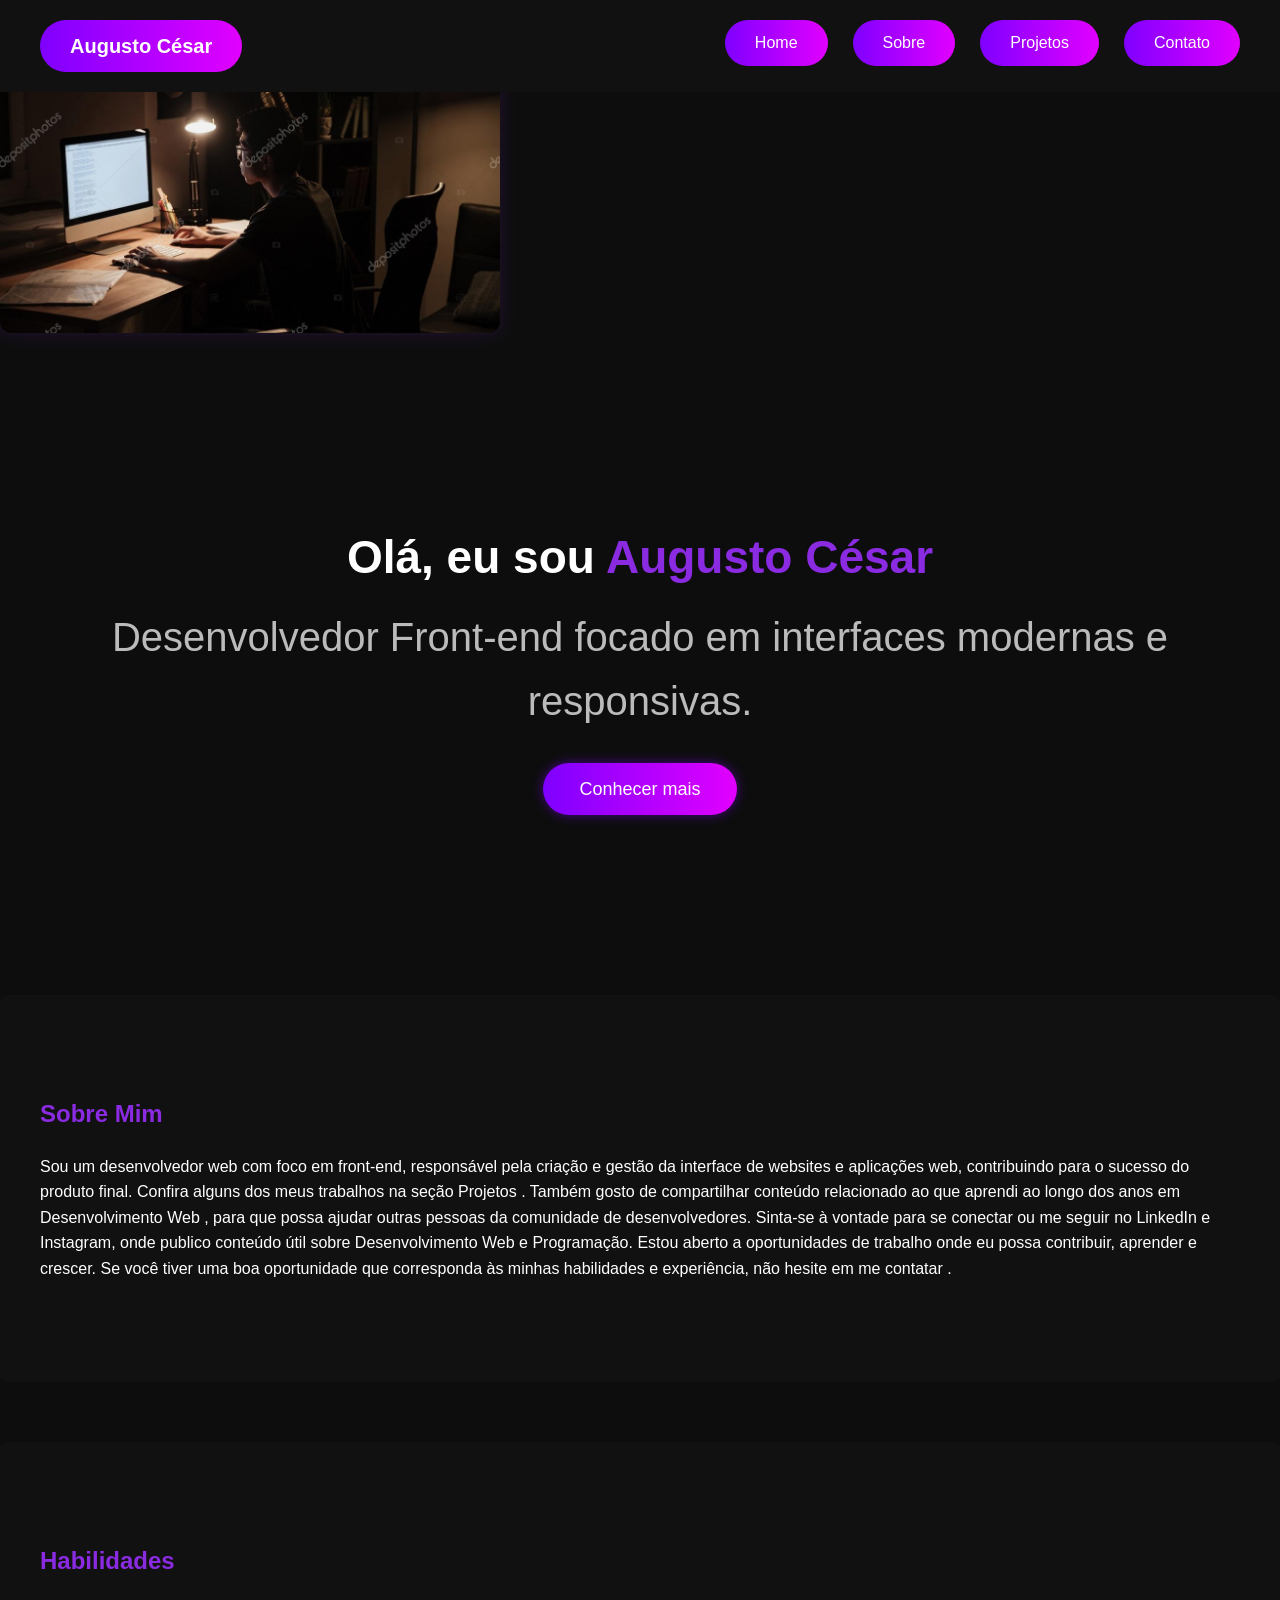
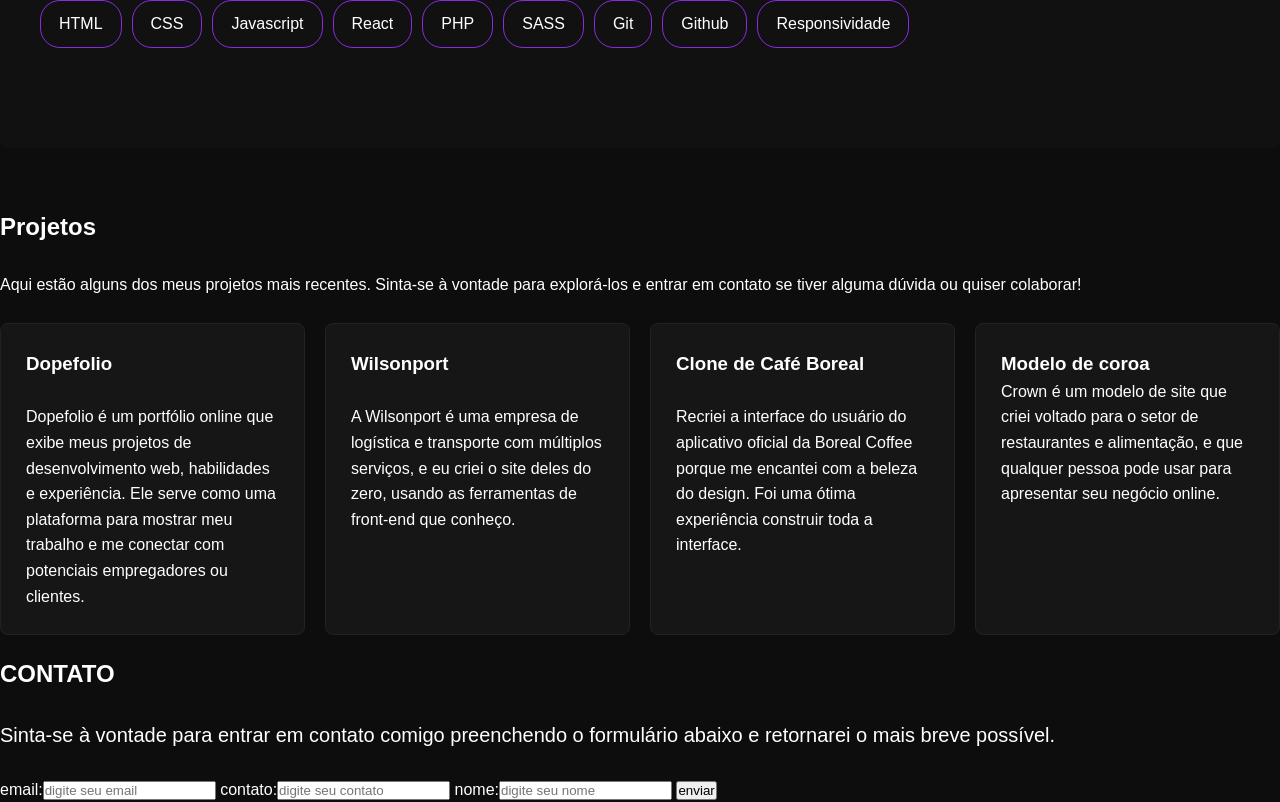
<file: index.html>
<!doctype html>
<html lang="pt-BR">
  <head>
    <meta charset="UTF-8" />
    <meta name="viewport" content="width=device-width, initial-scale=1.0" />
    <title>Augusto César | Desenvolvedor</title>
    <link rel="stylesheet" href="estiloteste.css" />
    <link rel="preconnect" href="https://fonts.googleapis.com" />
    <link rel="preconnect" href="https://fonts.gstatic.com" crossorigin />
    <link
      href="https://fonts.googleapis.com/css2?family=Roboto:ital,wght@0,100..900;1,100..900&display=swap"
      rel="stylesheet"
    />
  </head>
  <body>
    <header class="header">
      <h1 class="logo">Augusto César</h1>
      <nav>
        <ul>
          <li><a href="#home">Home</a></li>
          <li><a href="#sobre">Sobre</a></li>
          <li><a href="#projetos">Projetos</a></li>
          <li><a href="#contato">Contato</a></li>
        </ul>
      </nav>
    </header>

  <div class="hero-img">
      <img src="img/focus.jpg" alt="Programador trabalhando">
    </div>


    <section class="hero reveal">
      <h2>Olá, eu sou <span>Augusto César</span></h2>
      <p>
        Desenvolvedor Front-end focado em interfaces modernas e responsivas.
      </p>
      <a href="#sobre" class="btn-cta">Conhecer mais</a>
    </section>

    <section id="sobre" class="sobre reveal">
      <h2>Sobre Mim</h2>
      <p>
        Sou um desenvolvedor web com foco em front-end, responsável pela criação
        e gestão da interface de websites e aplicações web, contribuindo para o
        sucesso do produto final. Confira alguns dos meus trabalhos na seção
        Projetos . Também gosto de compartilhar conteúdo relacionado ao que
        aprendi ao longo dos anos em Desenvolvimento Web , para que possa ajudar
        outras pessoas da comunidade de desenvolvedores. Sinta-se à vontade para
        se conectar ou me seguir no LinkedIn e Instagram, onde publico conteúdo
        útil sobre Desenvolvimento Web e Programação. Estou aberto a
        oportunidades de trabalho onde eu possa contribuir, aprender e crescer.
        Se você tiver uma boa oportunidade que corresponda às minhas habilidades
        e experiência, não hesite em me contatar .
      </p>
    </section>

    <section id="habilidades" class="habilidades reveal">
      <h2>Habilidades</h2>

      <div class="skills">
        <span>HTML</span>
        <span>CSS</span>
        <span>Javascript</span>
        <span>React</span>
        <span>PHP</span>
        <span>SASS</span>
        <span>Git</span>
        <span>Github</span>
        <span>Responsividade</span>
      </div>
    </section>

    <section id="projetos" class="projetos-reveal">
      <h2>Projetos</h2><br>
      <p>
        Aqui estão alguns dos meus projetos mais recentes. Sinta-se à vontade
        para explorá-los e entrar em contato se tiver alguma dúvida ou quiser
        colaborar!
      </p>
      <br />

      <div class="grid-projetos">
        <a href="img/dopefolio.png" target="_blank" class="card">
          <h3>Dopefolio</h3>
          <br />
          <p>
            Dopefolio é um portfólio online que exibe meus projetos de
            desenvolvimento web, habilidades e experiência. Ele serve como uma
            plataforma para mostrar meu trabalho e me conectar com potenciais
            empregadores ou clientes.
          </p>
        </a>

        <a href="img/wilsonport.jpeg" target="_blank" class="card">
          <h3>Wilsonport</h3>
          <br />
          <p>
            A Wilsonport é uma empresa de logística e transporte com múltiplos
            serviços, e eu criei o site deles do zero, usando as ferramentas de
            front-end que conheço.
          </p>
        </a>

        <a href="img/boreal-coffee-clone.jpeg" target="_blank" class="card">
          <h3>Clone de Café Boreal</h3>
          <br />
          <p>
            Recriei a interface do usuário do aplicativo oficial da Boreal
            Coffee porque me encantei com a beleza do design. Foi uma ótima
            experiência construir toda a interface.
          </p>
        </a>

        <a href="img/crown-template delicious food.jpeg" target="_blank" class="card">
          <h3>Modelo de coroa</h3>
          <p>
            Crown é um modelo de site que criei voltado para o setor de
            restaurantes e alimentação, e que qualquer pessoa pode usar para
            apresentar seu negócio online.
          </p>
        </a>
        </>
      </div>
    </section>

    <section>
      <h2 id="Contato">CONTATO</h2><br>
      <p style="font-size: 20px;">
        Sinta-se à vontade para entrar em contato comigo preenchendo o
        formulário abaixo e retornarei o mais breve possível.
      </p>
      <br />

      <form action="">
<label for="email">email:</label><input placeholder="digite seu email" type="email">
<label for="contato">contato:</label><input placeholder="digite seu contato" type="text">
<label for="nome">nome:</label><input placeholder="digite seu nome" type="text">
<button class="enviar">enviar</button>
</form>

    <script src="script.js"></script>
  </body>
</html>
</file>
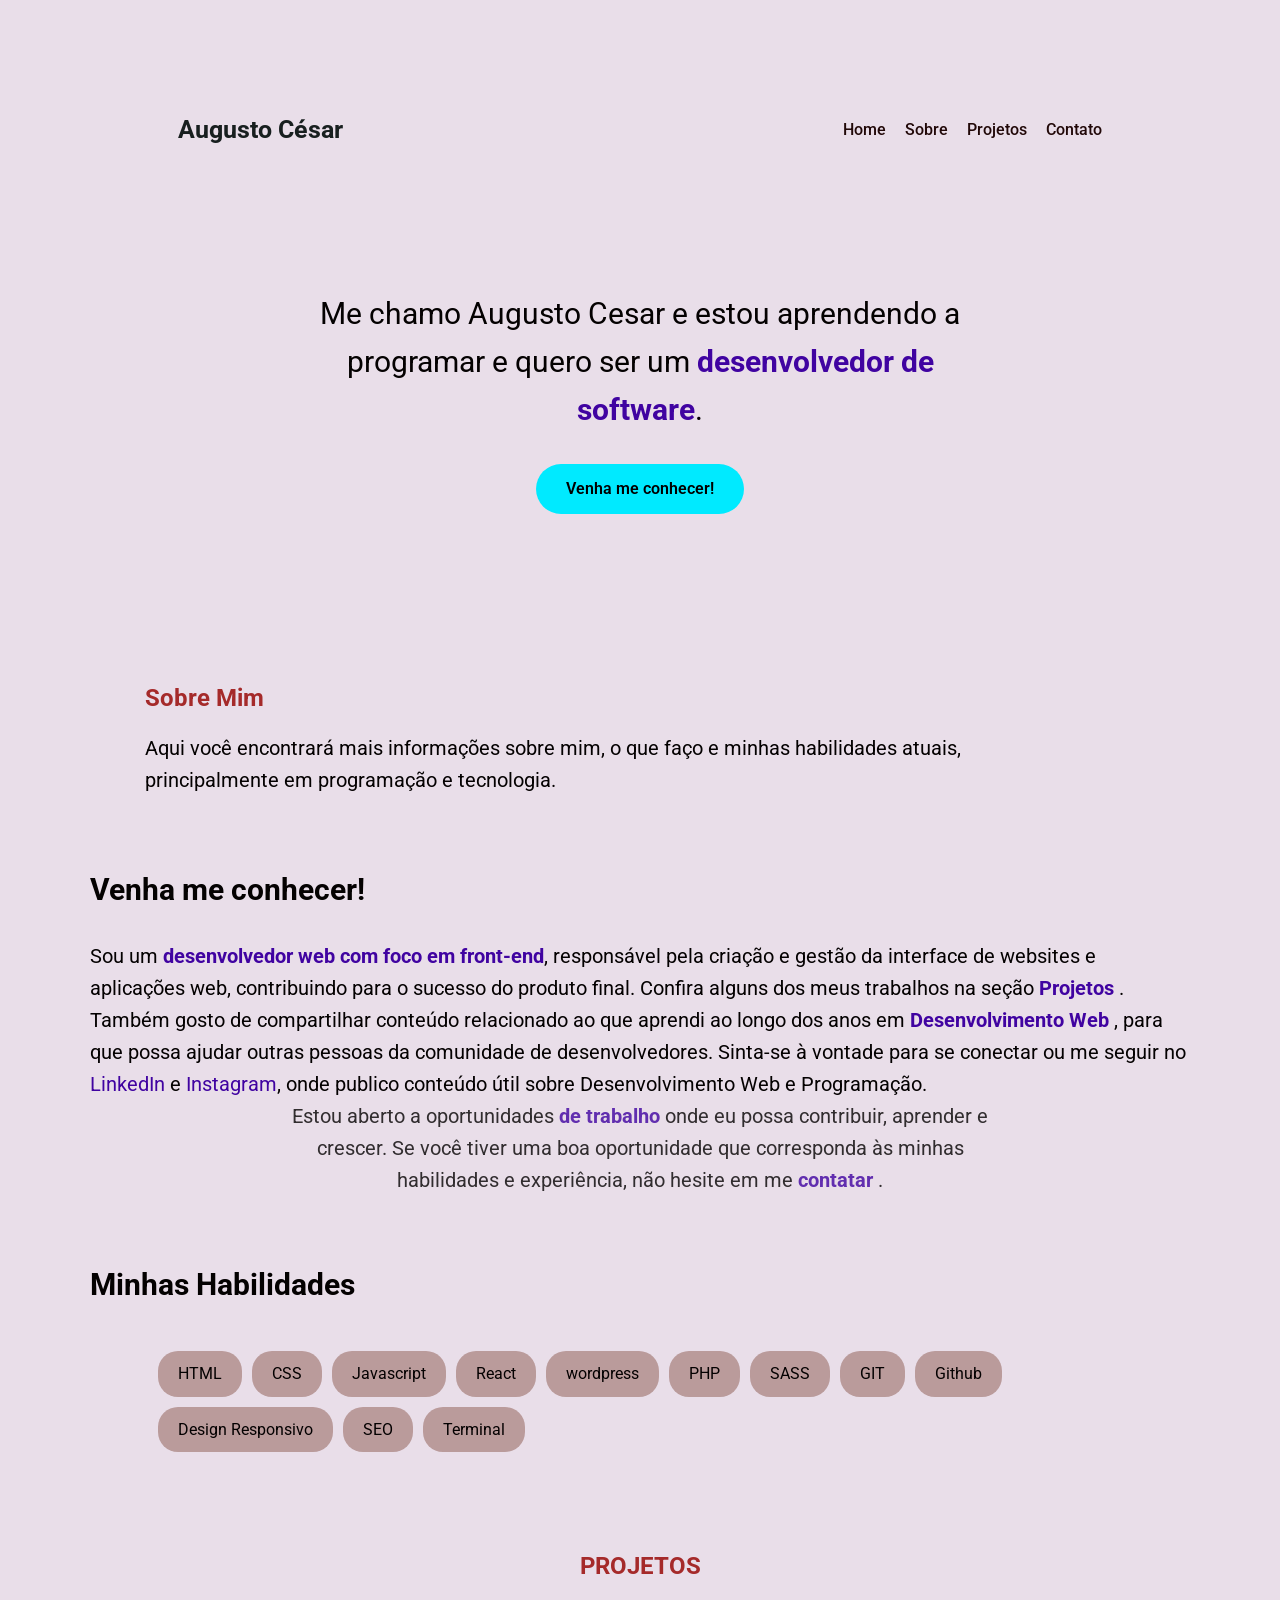
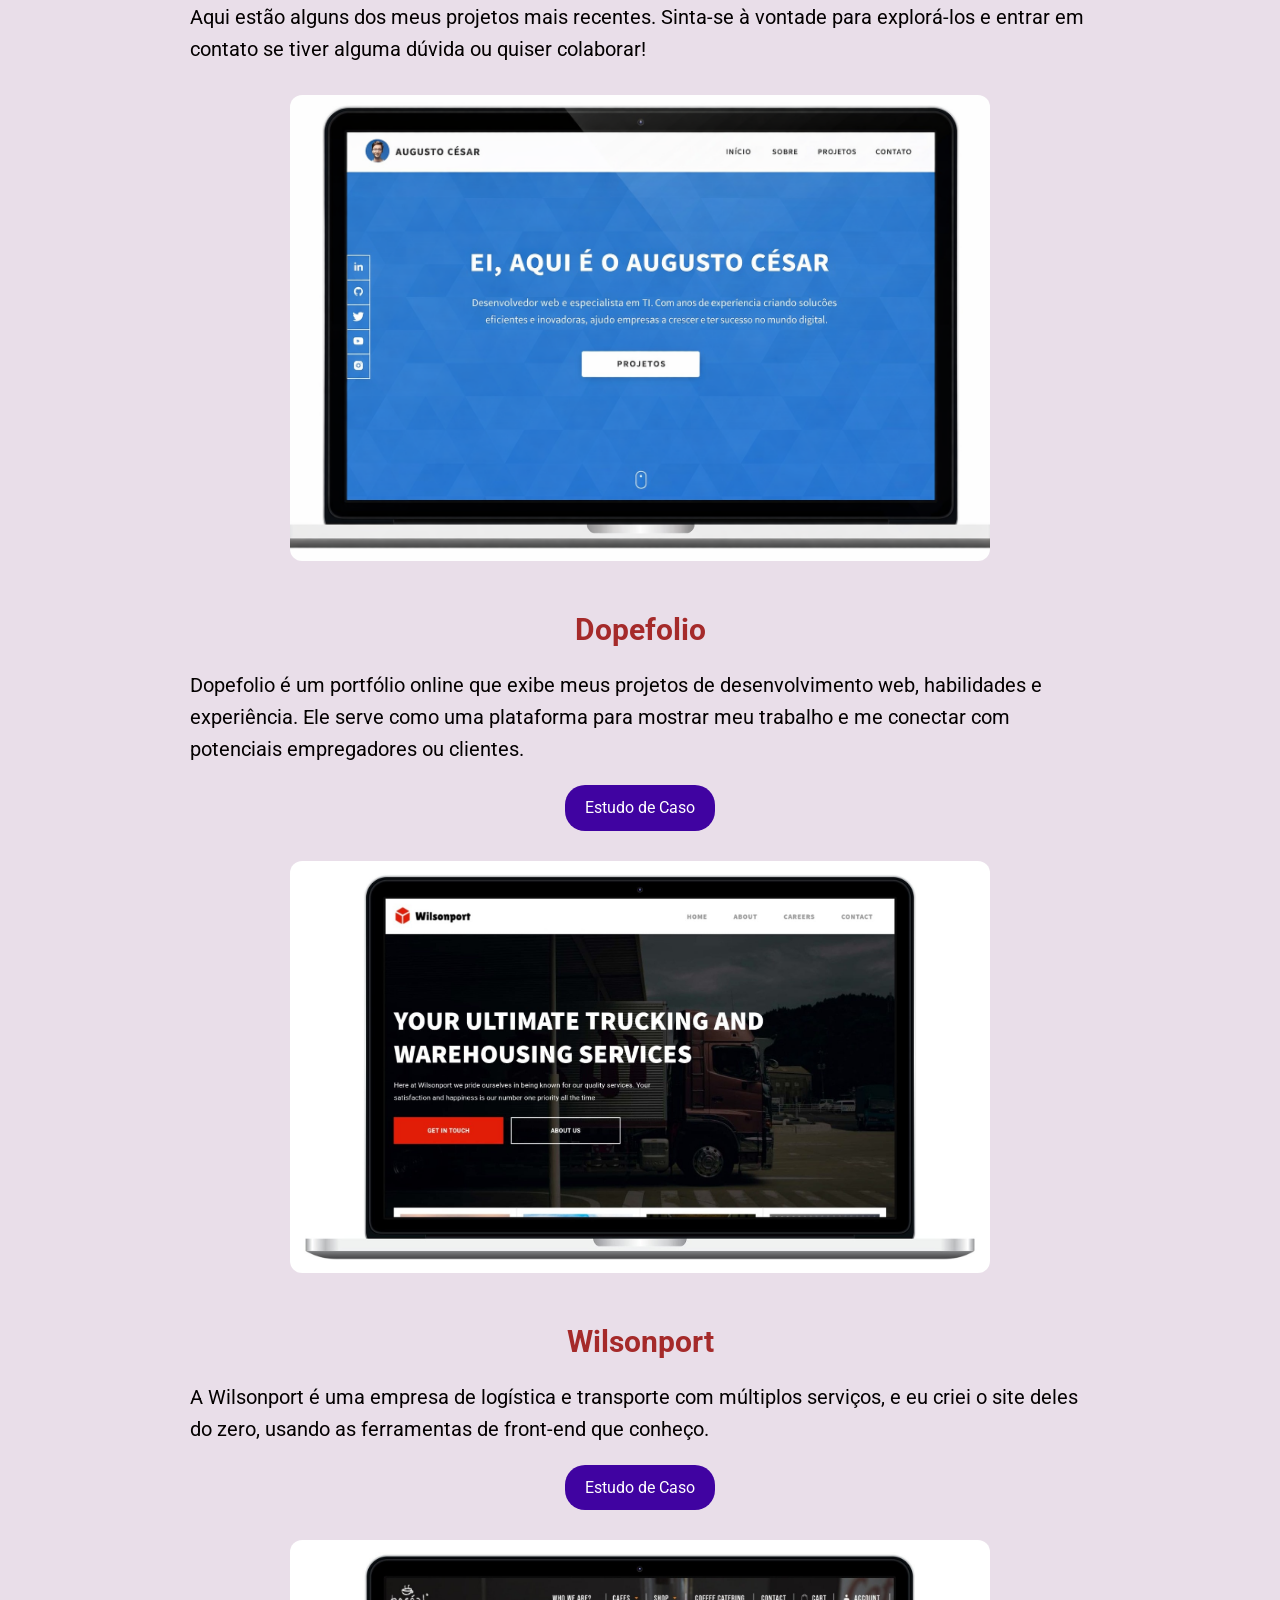
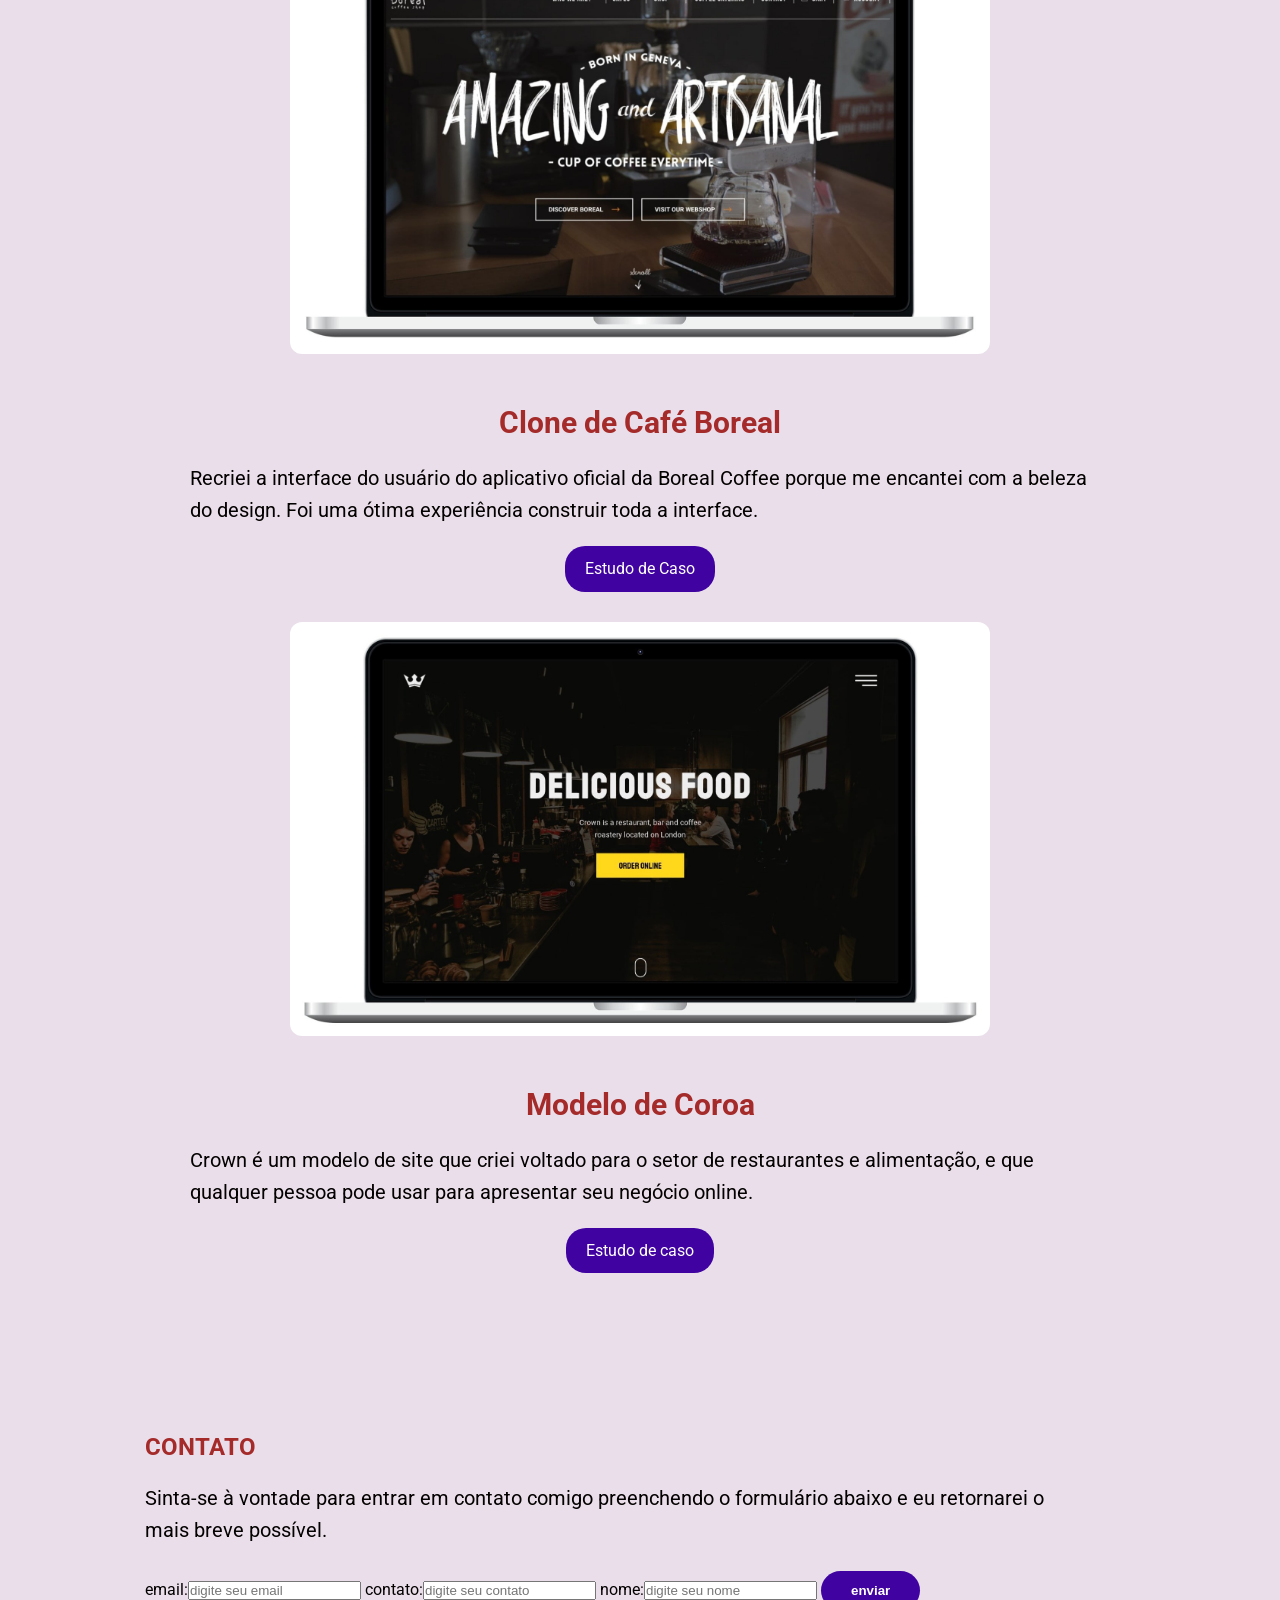
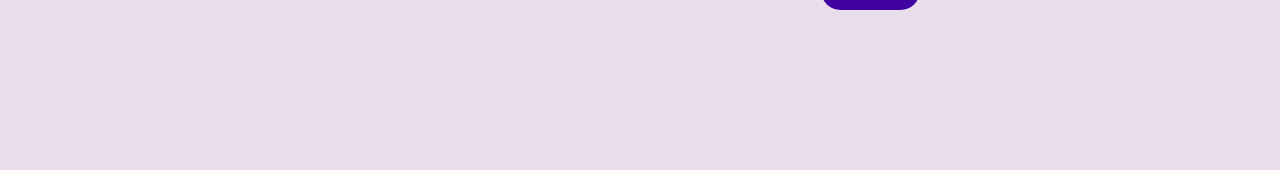
<file: index02.html>
<!doctype html>
<html lang="en">
  <head>
    <meta charset="UTF-8" />
    <meta name="viewport" content="width=device-width, initial-scale=1.0" />
    <title>Augusto | Portifolio</title>
    <link rel="stylesheet" href="estilo.css" />
    <link rel="preconnect" href="https://fonts.googleapis.com" />
    <link rel="preconnect" href="https://fonts.gstatic.com" crossorigin />
    <link
      href="https://fonts.googleapis.com/css2?family=Roboto:ital,wght@0,100..900;1,100..900&display=swap"
      rel="stylesheet"
    />
  </head>

  <body>
    <header>
      <h1 class="logo">Augusto César</h1>

      <div>
        <a href="Home">Home</a>
        <a href="Sobre">Sobre</a>
        <a href="Projetos">Projetos</a>
        <a href="Contato">Contato</a>
      </div>
    </header>

    <main id="home">
      <p>
        Me chamo Augusto Cesar e estou aprendendo a programar e quero ser um
        <strong>desenvolvedor de software</strong>.
      </p>
      <a href="#projetos" class="btn">Venha me conhecer!</a>
    </main>

    <section>
      <h2>Sobre Mim</h2>
      <p>
        Aqui você encontrará mais informações sobre mim, o que faço e minhas
        habilidades atuais, principalmente em programação e tecnologia.
      </p>
    </section>

    <h3>
      <font dir="auto"> Venha me conhecer!</font>
    </h3>
    <br />
    <p>
      Sou um <strong>desenvolvedor web com foco em front-end</strong>,
      responsável pela criação e gestão da interface de websites e aplicações
      web, contribuindo para o sucesso do produto final. Confira alguns dos meus
      trabalhos na seção <strong>Projetos</strong> .
    </p>
    <p class="sobre-mim-p">
      Também gosto de compartilhar conteúdo relacionado ao que aprendi ao longo
      dos anos em <strong>Desenvolvimento Web</strong>
      , para que possa ajudar outras pessoas da comunidade de desenvolvedores.
      Sinta-se à vontade para se conectar ou me seguir no
      <a href="https://www.linkedin.com/in/augusto-c%C3%A9sar-535107217/"
        >LinkedIn</a
      >
      e <a href="">Instagram</a>, onde publico conteúdo útil sobre
      Desenvolvimento Web e Programação.
    </p>
    <p>
      Estou aberto a oportunidades <strong>de trabalho</strong> onde eu possa
      contribuir, aprender e crescer. Se você tiver uma boa oportunidade que
      corresponda às minhas habilidades e experiência, não hesite em me
      <strong>contatar</strong> .
    </p>
    <br />

    <h3>Minhas Habilidades</h3>
    <div class="container-habilidades">
      <div>HTML</div>
      <div>CSS</div>
      <div>Javascript</div>
      <div>React</div>
      <div>wordpress</div>
      <div>PHP</div>
      <div>SASS</div>
      <div>GIT</div>
      <div>Github</div>
      <div>Design Responsivo</div>
      <div>SEO</div>
      <div>Terminal</div>
    </div>

    <section class="projetos-container">
      <h2>PROJETOS</h2>
      <p>
        Aqui estão alguns dos meus projetos mais recentes. Sinta-se à vontade
        para explorá-los e entrar em contato se tiver alguma dúvida ou quiser
        colaborar!
      </p>

      <img src="img/dopefolio.png" alt="Captura de tela do projeto 1" />

      <h3>Dopefolio</h3>
      <p>
        Dopefolio é um portfólio online que exibe meus projetos de
        desenvolvimento web, habilidades e experiência. Ele serve como uma
        plataforma para mostrar meu trabalho e me conectar com potenciais
        empregadores ou clientes.
      </p>

      <a class="estudo-de-caso">Estudo de Caso</a>

      <img src="img/wilsonport.jpeg" alt="Projeto Wilsonport" />

      <h3>Wilsonport</h3>
      <p>
        A Wilsonport é uma empresa de logística e transporte com múltiplos
        serviços, e eu criei o site deles do zero, usando as ferramentas de
        front-end que conheço.
      </p>

      <a class="estudo-de-caso">Estudo de Caso</a>

      <img src="img/boreal-coffee-clone.jpeg" alt="Clone Boreal Coffee" />
      <h3>Clone de Café Boreal</h3>

      <p>
        Recriei a interface do usuário do aplicativo oficial da Boreal Coffee
        porque me encantei com a beleza do design. Foi uma ótima experiência
        construir toda a interface.
      </p>

      <a class="estudo-de-caso">Estudo de Caso</a>

      <img
        src="img/crown-template delicious food.jpeg"
        alt="Captura de tela de software"
      />

      <h3>Modelo de Coroa</h3>

      <p>
        Crown é um modelo de site que criei voltado para o setor de restaurantes
        e alimentação, e que qualquer pessoa pode usar para apresentar seu
        negócio online.
      </p>

      <a class="estudo-de-caso">Estudo de caso</a>
    </section>

    <section>
      <h2 id="Contato">CONTATO</h2>
      <p>
        Sinta-se à vontade para entrar em contato comigo preenchendo o
        formulário abaixo e eu retornarei o mais breve possível.
      </p>
      <br />

      <form action="">
<label for="email">email:</label><input placeholder="digite seu email" type="email">
<label for="contato">contato:</label><input placeholder="digite seu contato" type="text">
<label for="nome">nome:</label><input placeholder="digite seu nome" type="text">
<button class="enviar">enviar</button>
</form>
    </section>
  </body>
</html>
</file>
<file: estiloteste.css>
/* ===== Configuração Geral ===== */
* {
  margin: 0;
  padding: 0;
  box-sizing: border-box;
}

body {
  background: #0d0d0d;
  color: #fff;
  font-family: "Arial, Helvetica", sans-serif;
  line-height: 1.6;
}

/* ===== Header ===== */
.header {
  width: 100%;
  display: flex;
  justify-content: space-between;
  padding: 20px 40px;
  background: #111;
  position: fixed;
  top: 0;
  z-index: 1000;
}

.logo {
  font-size: 20px;
  font-weight: bold;
  color: #8a2be2;
  color: #fff;
  background: linear-gradient(90deg, #7f00ff, #e100ff);
  border-radius: 40px;
  display: flex;
  padding: 10px 30px;
}

.header ul {
  display: flex;
  gap: 25px;
}

.header ul li {
  list-style: none;
}

.header a {
  text-decoration: none;
  color: #bbb;
  transition: 0.3s;
  color: #fff;
  background: linear-gradient(90deg, #7f00ff, #e100ff);
  border-radius: 40px;
  display: flex;
  padding: 10px 30px;
}

.header a:hover {
  color: #8a2be2;
}

/* ===== Hero ===== */
.hero {
  text-align: center;
  padding: 180px 20px 120px;
}

.hero h2 {
  font-size: 46px;
  font-weight: bold;
}

.hero span {
  color: #8a2be2;
}

.hero p {
  margin-top: 10px;
  color: #bbb;
  font-size: 40px;
}

.btn-cta {
  display: inline-block;
  margin-top: 30px;
  padding: 12px 36px;
  color: #fff;
  background: linear-gradient(90deg, #7f00ff, #e100ff);
  border-radius: 30px;
  text-decoration: none;
  font-size: 18px;
  transition: 0.3s;
  box-shadow: 0 0 12px #7f00ff80;
}

.btn-cta:hover {
  transform: scale(1.05);
}

.projetos-reveal {
  cursor: pointer;
}

/* ===== Sobre ===== */
.sobre,
.habilidades,
.projetos,
.footer {
  padding: 100px 40px;
  background: #111;
  margin: 60px 0;
  border-radius: 8px;
}

.sobre h2,
.habilidades h2,
.projetos h2 {
  color: #8a2be2;
  margin-bottom: 20px;
}

/* ===== Habilidades ===== */
.skills {
  display: flex;
  flex-wrap: wrap;
  gap: 10px;
}

.skills span {
  padding: 10px 18px;
  border: 1px solid #8a2be2;
  border-radius: 20px;
  cursor: default;
  transition: 0.3s;
}

.skills span:hover {
  background: #8a2be2;
}

/* ===== Projetos ===== */
.grid-projetos {
  
  margin-bottom: 20px;
  display: grid;
  grid-template-columns: repeat(auto-fit, minmax(250px, 1fr));
  gap: 20px;
}

.card {
  background: #161616;
  cursor: pointer;
  text-decoration: none;
  color: #fff;
  padding: 25px;
  border-radius: 8px;
  transition: 0.3s;
  border: 1px solid #222;
}

.card:hover {
  transform: translateY(-5px);
  border-color: #8a2be2;
}

/* ===== Footer ===== */
.footer {
  text-align: center;
  padding: 60px 20px;
  margin-bottom: 0;
}

.hero-container {
  display: flex;
  align-items: center;
  justify-content: center;
  gap: 50px;
  padding-top: 60px;
  flex-wrap: wrap;
}

.hero-img img {
  width: 500px;
  border-radius: 12px;
  object-fit: cover;
  box-shadow: 0 0 18px #8a2be230;
  filter: brightness(0.95);
  transition: 0.3s;
}
</file>
<file: estilo.css>
*{
margin: 0;
padding: 0;
box-sizing: border-box;}

body{
font-family: "Roboto", sans-serif;
background-color: rgb(233, 222, 233);
color: #040101;
line-height: 1.6;
padding: 90px;
}

header{
position:relative;
top: 0;
width: 100%;
background: rgba(15,15,15, 0.9)
backdrop-filter:blur(10px);
display: flex;
justify-content: space-between;
align-items: center;
padding: 20px 8%;
z-index:1000;
}



.sobre-mim-p a{
color: #4003a1;
text-decoration: none;
}

h3{
font-size: 30px;
}

.container-habilidades{
margin-top: 32px;
margin-left: -20px;
}

.projetos-container{
display: flex;
flex-direction: column;
align-items: center;
justify-content: center;}

.estudo-de-caso{
background-color: #4003a1;
padding: 10px 20px;
color:#fff;
margin-top: 20px;
border-radius: 20px;
}

p{
font-size: 20px;}

.logo{
font-size: 25px;
font-weight: 700;
color: #181f1f;}

header div a{
text-decoration: none;
color: #210808;
margin-left: 25px;
transition: 0.3s;
font-weight: 500;}

header div a:hover{
color: #10373a;
}

main{
text-align: center;
padding: 120px 8% 80px;
background-color: radial-gradient(circle at top right, #0f0f0f);
}

main p {
font-size: 25px;
max-width: 700px;
margin: 0 auto 30px;
}

strong{
color: #4003a1;
}

.btn{
display: inline-block;
padding:12px 30px ;
background-color:#00eaff ;
color: #000; ;
text-decoration:none;
border-radius:30px ;
font-weight: 600 ;
transition:0.3s ;}

.btn:hover{
background-color: #00c8d8;
}

section h2,
section h3{
margin-top: 15px;
color: brown;
}

section p{
max-width: 900px;
margin-top: 15px;
}

section + h3 + div,
h3 + div{
display: flex;
flex-wrap: wrap;
gap: 10px;
padding: 10px 8%;
}

h3 + div div{
background-color: #ba9b9b;
padding: 10px 20px;
border-radius: 20px;
font-size: 16px;
transition: 0.3s;
}

h3 + div div:hover{
background-color: #00eaff;
color: #120808;
}

section img{
width: 100%;
max-width: 700px;
margin: 30px 0;
border-radius: 12px;
transition: 0.3s;
}

section img:hover{
transform: scale(1.02);
}

button{
padding: 12px 30px;
background: #00eaff;
color: #000;
border: none;
border-radius: 30px;
font-weight: 600;
cursor: pointer;
transition: 0.3s;
}

button:hover{
background: #00c8d8;
}

a{
color: #00eaff;}

a:hover{
opacity: 0.8;
}

body > h2: :last-of-type{
padding: 60px 8% 10px;
text-align: center;
}

body > p:last-of-type{
text-align: center;
max-width: 700px;
margin:0 auto 40px;
opacity: 0.8;
}

@media(max-width: 768px){
header 
flex-direction: column;
gap: 10px;
}

header div a{
margin-left: 15px;
}
  
main p{
font-size: 30px;
padding: auto;
}

section {
padding: 70px 5%;
}

.enviar{
background-color: #4003a1;
color:#fff}
</file>
